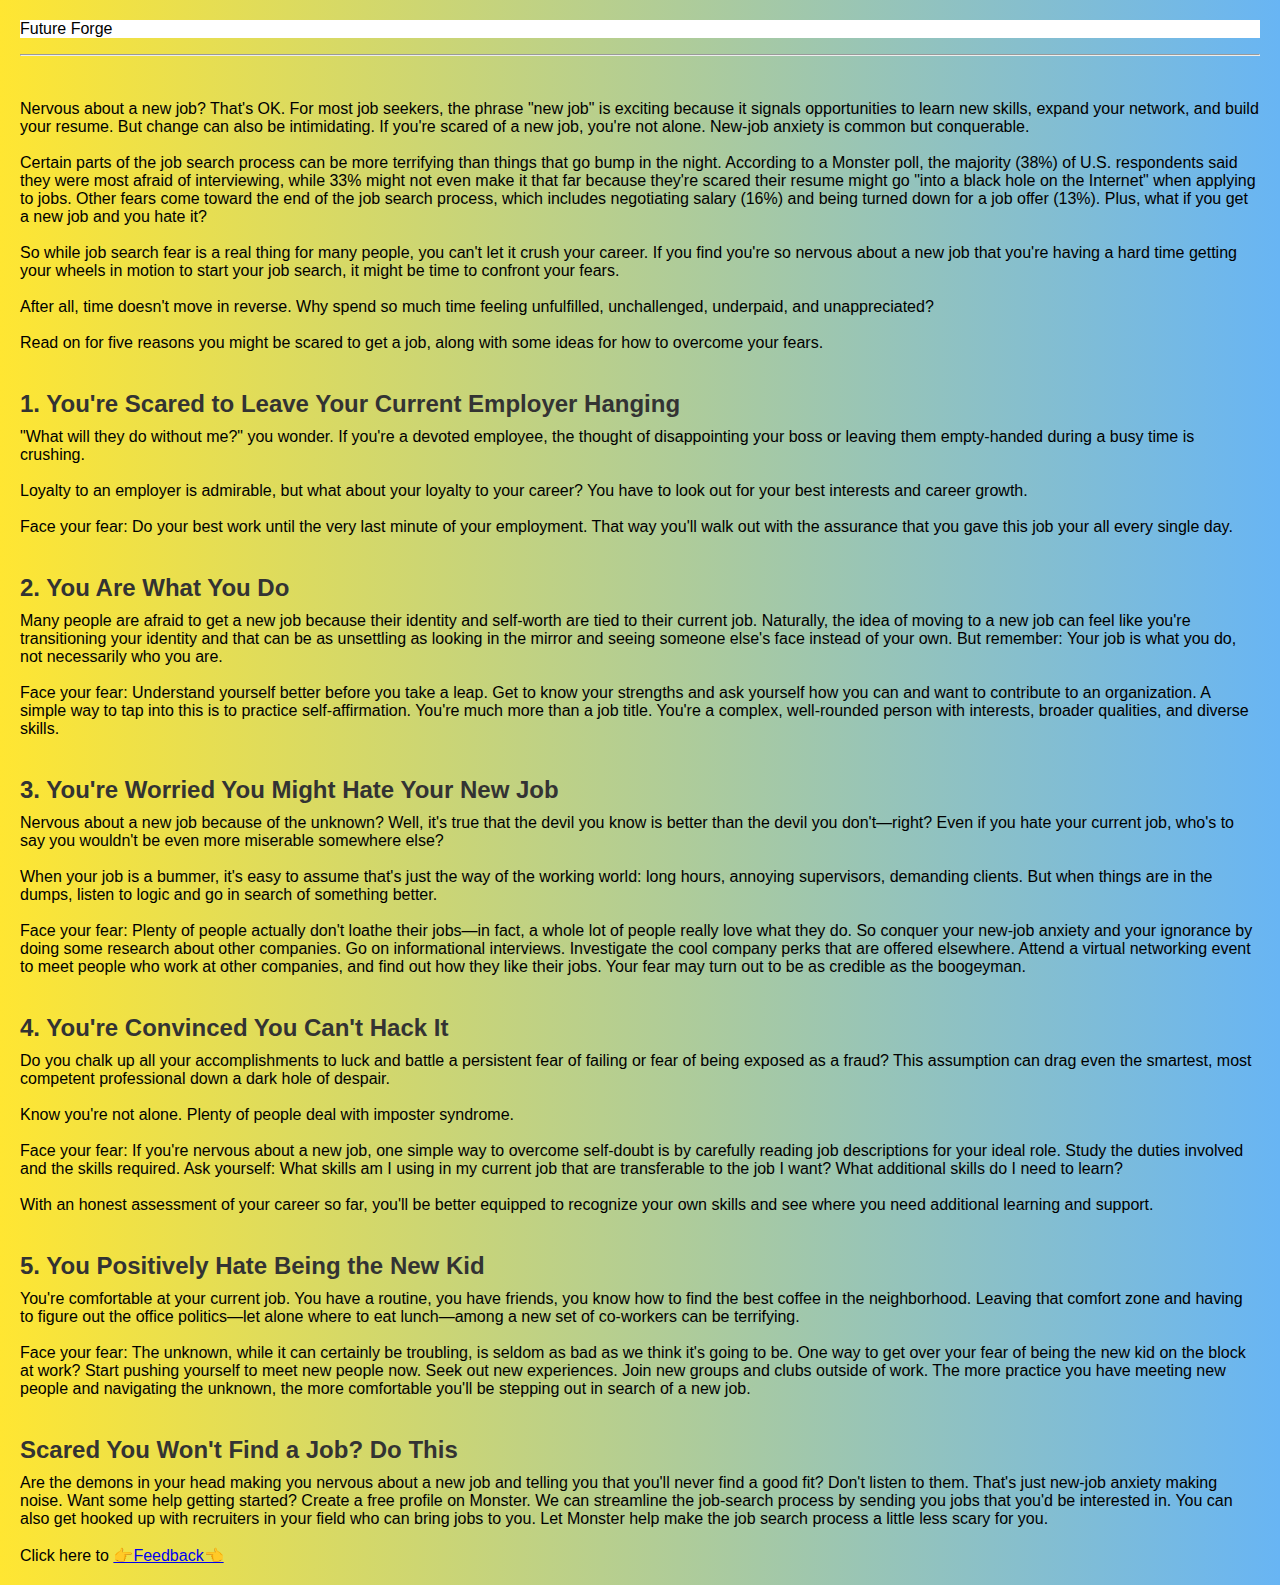
<file: Article1.html>
<!DOCTYPE html>
<html lang="en">
<head>
    <meta charset="UTF-8">
    <meta name="viewport" content="width=device-width, initial-scale=1.0">
    <title>Document</title>
    <style>
        body {
            font-family: Arial, sans-serif;
            margin: 20px;
            padding: 0;
            background: linear-gradient(to right, #ffe632, #68b5f4); 
        }

        p {
            background-color: #fff;
        }

        h2 {

            color: #333;
            font-size: 1.5em;
            margin: 20px 0px 10px 0px;
        }
    </style>
</head>
<body>
    <p>Future Forge <hr><br><br>
        Nervous about a new job? That's OK. For most job seekers, the phrase "new job" is exciting because it signals opportunities to learn new skills, expand your network, and build your resume. But change can also be intimidating. If you're scared of a new job, you're not alone. New-job anxiety is common but conquerable.
<br><br>
Certain parts of the job search process can be more terrifying than things that go bump in the night. According to a Monster poll, the majority (38%) of U.S. respondents said they were most afraid of interviewing, while 33% might not even make it that far because they're scared their resume might go "into a black hole on the Internet" when applying to jobs. Other fears come toward the end of the job search process, which includes negotiating salary (16%) and being turned down for a job offer (13%). Plus, what if you get a new job and you hate it?
<br><br>
So while job search fear is a real thing for many people, you can't let it crush your career. If you find you're so nervous about a new job that you're having a hard time getting your wheels in motion to start your job search, it might be time to confront your fears.
<br><br>
After all, time doesn't move in reverse. Why spend so much time feeling unfulfilled, unchallenged, underpaid, and unappreciated?
<br><br>
Read on for five reasons you might be scared to get a job, along with some ideas for how to overcome your fears.
<br><br>
<h2>1. You're Scared to Leave Your Current Employer Hanging</h2>
"What will they do without me?" you wonder. If you're a devoted employee, the thought of disappointing your boss or leaving them empty-handed during a busy time is crushing.
<br><br>
Loyalty to an employer is admirable, but what about your loyalty to your career? You have to look out for your best interests and career growth.
<br><br>
Face your fear: Do your best work until the very last minute of your employment. That way you'll walk out with the assurance that you gave this job your all every single day.
<br><br>
<h2>2. You Are What You Do</h2>
Many people are afraid to get a new job because their identity and self-worth are tied to their current job. Naturally, the idea of moving to a new job can feel like you're transitioning your identity and that can be as unsettling as looking in the mirror and seeing someone else's face instead of your own. But remember: Your job is what you do, not necessarily who you are.
<br><br>
Face your fear: Understand yourself better before you take a leap. Get to know your strengths and ask yourself how you can and want to contribute to an organization. A simple way to tap into this is to practice self-affirmation. You're much more than a job title. You're a complex, well-rounded person with interests, broader qualities, and diverse skills.
<br><br>
<h2>3. You're Worried You Might Hate Your New Job</h2>
Nervous about a new job because of the unknown? Well, it's true that the devil you know is better than the devil you don't—right? Even if you hate your current job, who's to say you wouldn't be even more miserable somewhere else?
<br><br>
When your job is a bummer, it's easy to assume that's just the way of the working world: long hours, annoying supervisors, demanding clients. But when things are in the dumps, listen to logic and go in search of something better.
<br><br>
Face your fear: Plenty of people actually don't loathe their jobs—in fact, a whole lot of people really love what they do. So conquer your new-job anxiety and your ignorance by doing some research about other companies. Go on informational interviews. Investigate the cool company perks that are offered elsewhere. Attend a virtual networking event to meet people who work at other companies, and find out how they like their jobs. Your fear may turn out to be as credible as the boogeyman.
<br><br>
<h2>4. You're Convinced You Can't Hack It</h2>
Do you chalk up all your accomplishments to luck and battle a persistent fear of failing or fear of being exposed as a fraud? This assumption can drag even the smartest, most competent professional down a dark hole of despair.
<br><br>
Know you're not alone. Plenty of people deal with imposter syndrome.
<br><br>
Face your fear: If you're nervous about a new job, one simple way to overcome self-doubt is by carefully reading job descriptions for your ideal role. Study the duties involved and the skills required. Ask yourself: What skills am I using in my current job that are transferable to the job I want? What additional skills do I need to learn?
<br><br>
With an honest assessment of your career so far, you'll be better equipped to recognize your own skills and see where you need additional learning and support.
<br><br>
<h2>5. You Positively Hate Being the New Kid</h2>
You're comfortable at your current job. You have a routine, you have friends, you know how to find the best coffee in the neighborhood. Leaving that comfort zone and having to figure out the office politics—let alone where to eat lunch—among a new set of co-workers can be terrifying.
<br><br>
Face your fear: The unknown, while it can certainly be troubling, is seldom as bad as we think it's going to be. One way to get over your fear of being the new kid on the block at work? Start pushing yourself to meet new people now. Seek out new experiences. Join new groups and clubs outside of work. The more practice you have meeting new people and navigating the unknown, the more comfortable you'll be stepping out in search of a new job.
<br><br>
<h2>Scared You Won't Find a Job? Do This</h2>
Are the demons in your head making you nervous about a new job and telling you that you'll never find a good fit? Don't listen to them. That's just new-job anxiety making noise. Want some help getting started? Create a free profile on Monster. We can streamline the job-search process by sending you jobs that you'd be interested in. You can also get hooked up with recruiters in your field who can bring jobs to you. Let Monster help make the job search process a little less scary for you.
<br><br>
Click here to <a href="Feedback.html">👉Feedback👈</a>
    </p>

</body>
</html>
</file>
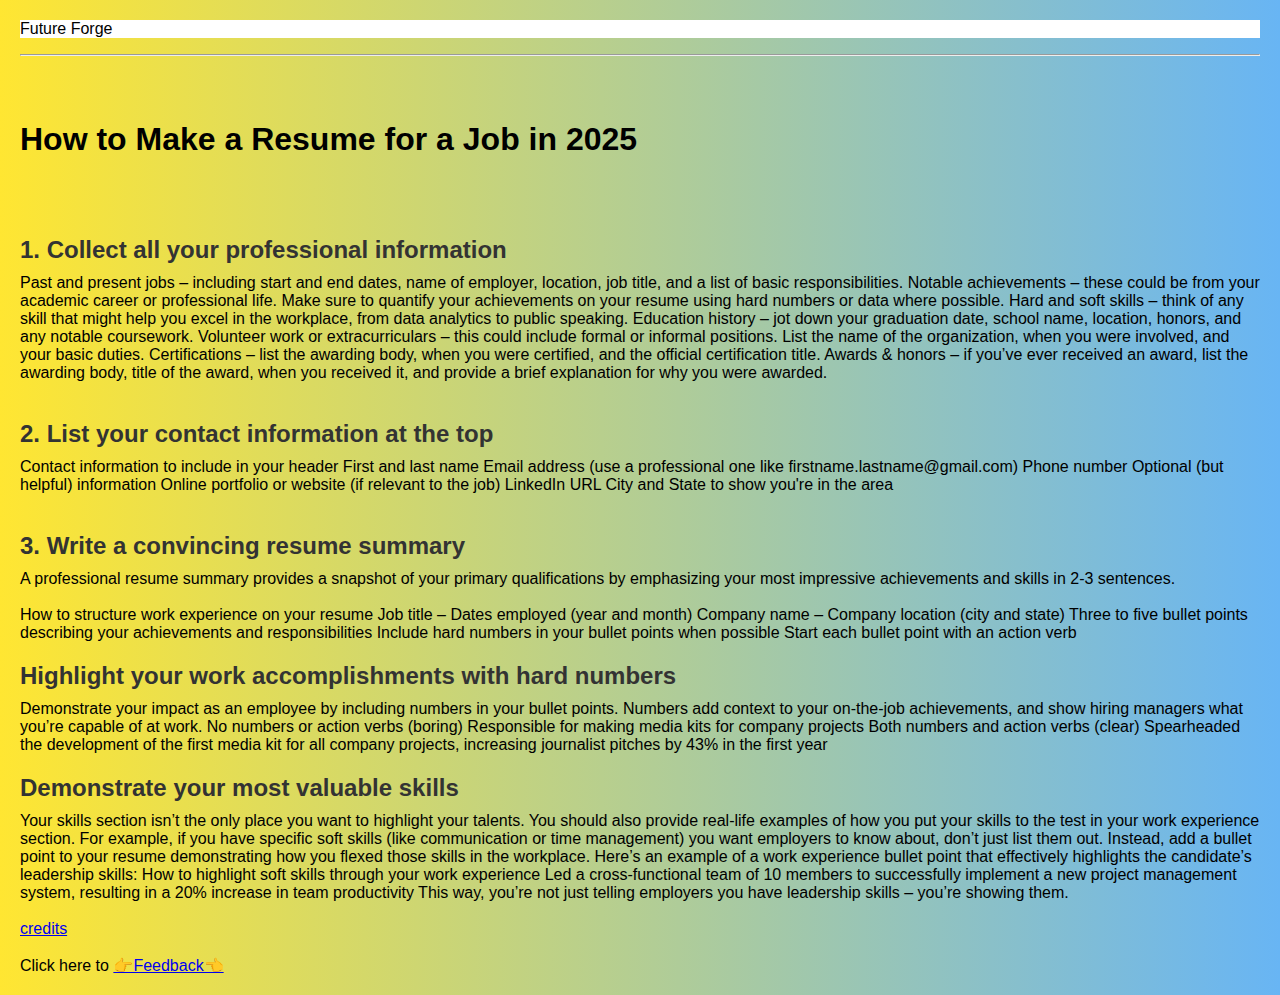
<file: Article2.html>
<!DOCTYPE html>
<html lang="en">
<head>
    <meta charset="UTF-8">
    <meta name="viewport" content="width=device-width, initial-scale=1.0">
    <title>Document</title>
    <style>
        body {
            font-family: Arial, sans-serif;
            margin: 20px;
            padding: 0;
            background: linear-gradient(to right, #ffe632, #68b5f4); 
        }

        p {
            background-color: #fff;
        }

        h2 {

            color: #333;
            font-size: 1.5em;
            margin: 20px 0px 10px 0px;
        }
    </style>
</head>
<body>
    <p>Future Forge <hr><br><br>
        <h1>How to Make a Resume for a Job in 2025</h1>
        <br><br>
    <h2>1. Collect all your professional information</h2>
    Past and present jobs – including start and end dates, name of employer, location, job title, and a list of basic responsibilities.
    Notable achievements – these could be from your academic career or professional life. Make sure to quantify your achievements on your resume using hard numbers or data where possible.
    Hard and soft skills – think of any skill that might help you excel in the workplace, from data analytics to public speaking.
    Education history – jot down your graduation date, school name, location, honors, and any notable coursework.
    Volunteer work or extracurriculars – this could include formal or informal positions. List the name of the organization, when you were involved, and your basic duties.
    Certifications – list the awarding body, when you were certified, and the official certification title.
    Awards & honors – if you’ve ever received an award, list the awarding body, title of the award, when you received it, and provide a brief explanation for why you were awarded.
<br><br>

<h2>2. List your contact information at the top</h2>
Contact information to include in your header

First and last name
Email address (use a professional one like firstname.lastname@gmail.com)
Phone number
Optional (but helpful) information

Online portfolio or website (if relevant to the job)
LinkedIn URL
City and State to show you're in the area
<br><br>

<h2>3. Write a convincing resume summary</h2>
A professional resume summary provides a snapshot of your primary qualifications by emphasizing your most impressive achievements and skills in 2-3 sentences.
<br><br>
How to structure work experience on your resume

Job title – Dates employed (year and month)
Company name – Company location (city and state)

Three to five bullet points describing your achievements and responsibilities
Include hard numbers in your bullet points when possible
Start each bullet point with an action verb
<h2>Highlight your work accomplishments with hard numbers</h2>
Demonstrate your impact as an employee by including numbers in your bullet points.

Numbers add context to your on-the-job achievements, and show hiring managers what you’re capable of at work.

No numbers or action verbs (boring)

Responsible for making media kits for company projects
Both numbers and action verbs (clear)

Spearheaded the development of the first media kit for all company projects, increasing journalist pitches by 43% in the first year
<h2>Demonstrate your most valuable skills</h2>
Your skills section isn’t the only place you want to highlight your talents. You should also provide real-life examples of how you put your skills to the test in your work experience section.

For example, if you have specific soft skills (like communication or time management) you want employers to know about, don’t just list them out. Instead, add a bullet point to your resume demonstrating how you flexed those skills in the workplace.

Here’s an example of a work experience bullet point that effectively highlights the candidate’s leadership skills:

How to highlight soft skills through your work experience

Led a cross-functional team of 10 members to successfully implement a new project management system, resulting in a 20% increase in team productivity
This way, you’re not just telling employers you have leadership skills – you’re showing them.
<br><br>
<a href="https://resumegenius.com/blog/resume-help/how-to-write-a-resume">credits</a> <br> <br>
Click here to <a href="Feedback.html">👉Feedback👈</a>
    </p>

</body>
</html>
</file>
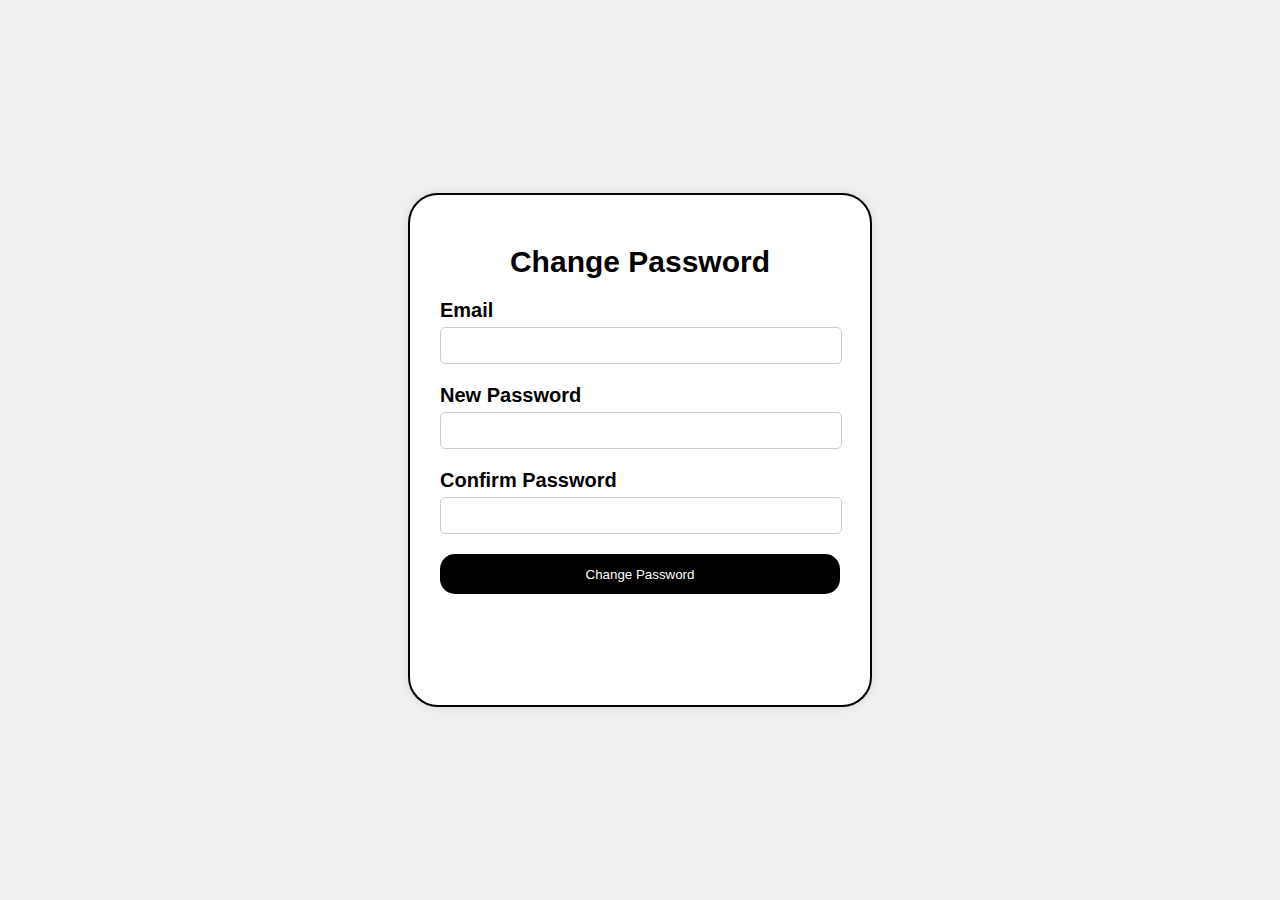
<file: ChangePassword.html>
<!DOCTYPE html>
<html lang="en">

<head>
    <meta charset="UTF-8">
    <meta name="viewport" content="width=device-width, initial-scale=1.0">
    <title>Document</title>
    <link rel="stylesheet" href="ChangePassword.css">
</head>

<body>
    <div class="container">
        <form class="ChangePasswordForm">
            <h1>Change Password</h1>
            <div class="form">
                <label for="Email">Email</label>
                <br>
                <input type="email" id="email" name="email" required>
                <br>
                <label for="newPassword">New Password</label>
                <br>
                <input type="password" id="newPassword" name="newPassword" required>
                <br>
                <label for="confirmPassword">Confirm Password</label>
                <br>
                <input type="password" id="confirmPassword" name="confirmPassword" required>
                <br>
                <button type="submit">Change Password</button>
            </div>
        </form>
    </div>
</body>

</html>
</file>
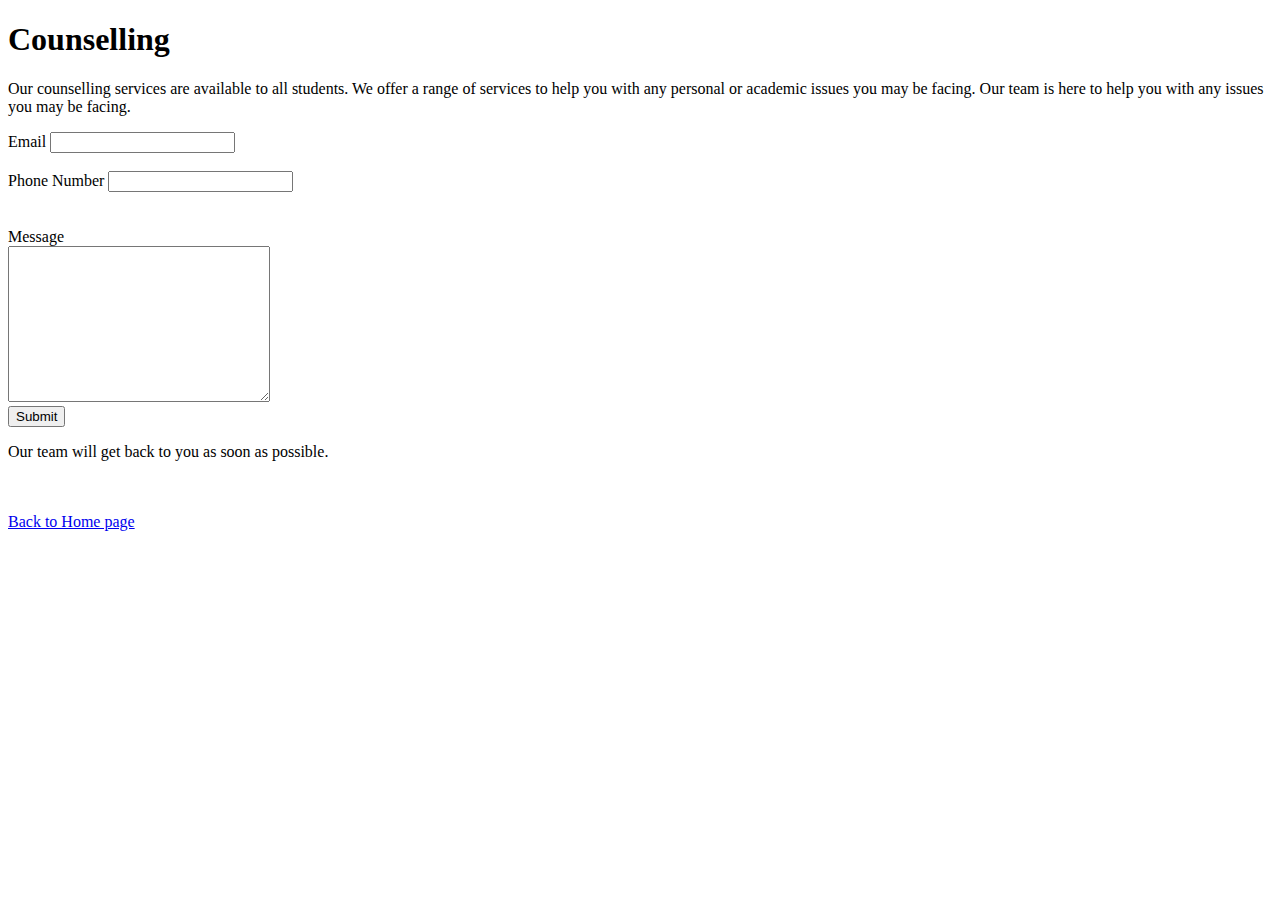
<file: Counselling.html>
<!DOCTYPE html>
<html lang="en">

<head>
    <meta charset="UTF-8">
    <meta name="viewport" content="width=device-width, initial-scale=1.0">
    <title>Document</title>
</head>

<body>
    <h1>Counselling</h1>
    <p>Our counselling services are available to all students. We offer a range of services to help you with any
        personal or academic issues you may be facing. Our team is here to help you with any issues you may be facing.
    </p>
    <label for="email">Email</label>
    <input type="email" name="" id="">
    <br>
    <br>
    <label for="input">Phone Number</label>
    <input type="tel" pattern="[0-9]{5}-[0-9]{5}" required/>
    <br>
    <br>
    <br>
    <label for="input">Message</label>
    <br>
    <textarea name="" id="" cols="30" rows="10"></textarea>
    <br>
    <button>Submit</button>
    <p>Our team will get back to you as soon as possible. </p>
    <br>
    <br>
    <a href="index.html">Back to Home page</a>
</body>

</html>
</file>
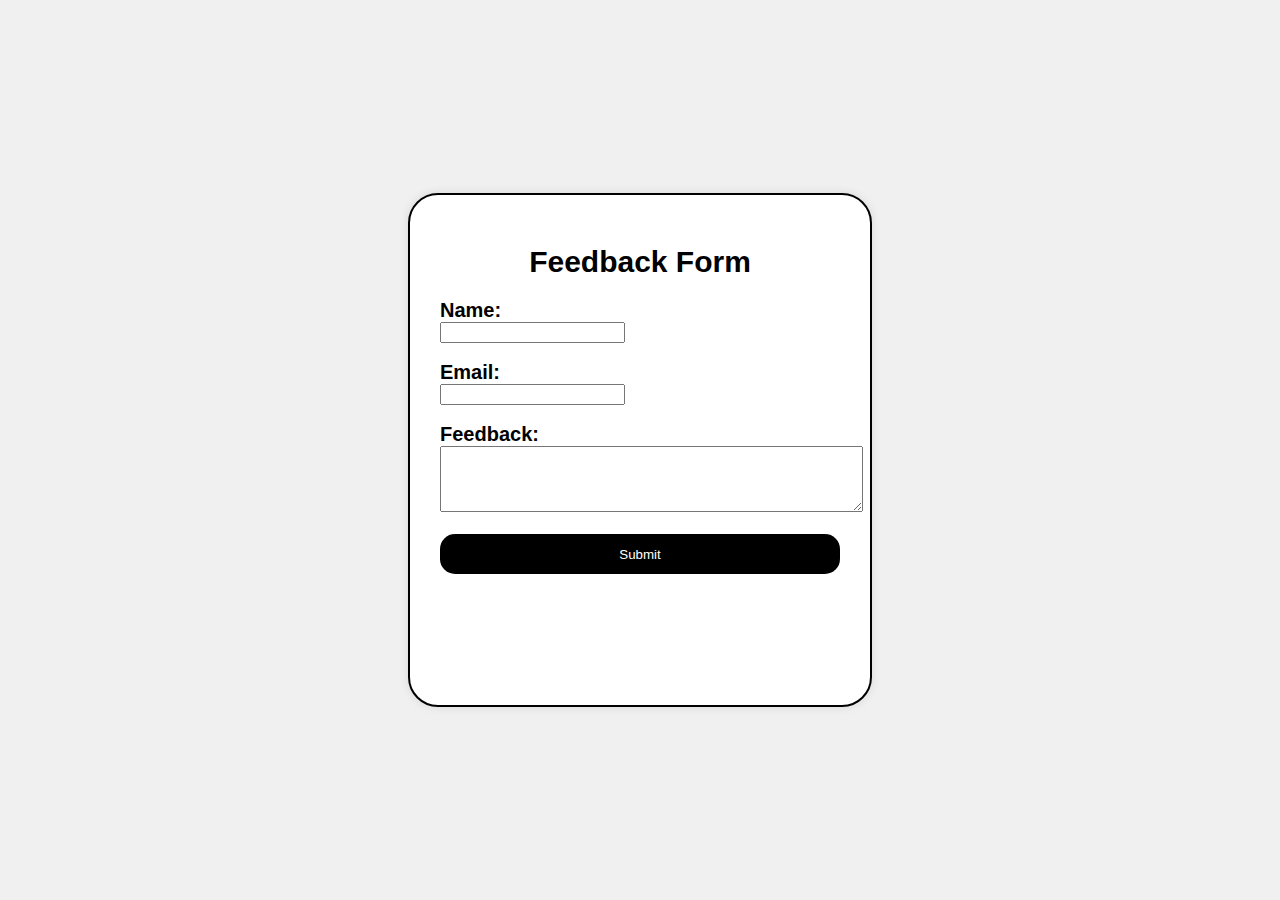
<file: Feedback.html>
<!DOCTYPE html>
<html lang="en">

<head>
    <meta charset="UTF-8" />
    <meta name="viewport" content="width=device-width, initial-scale=1.0" />
    <title>Document</title>
    <link rel="stylesheet" href="Feedback.css" />
</head>

<body>
    <div class="container">
        <form action="Feedback.css" method="post">
            <h1>Feedback Form</h1>
            <label for="name">Name:</label>
            <br />
            <input type="text" id="name" name="name" required />
            <br />
            <br />
            <label for="email">Email:</label>
            <br />
            <input type="email" id="email" name="email" required />
            <br />
            <br />
            <label for="feedback">Feedback:</label>
            <br />
            <textarea id="feedback" name="feedback" rows="4" cols="50" required></textarea>
            <br />
            <br />
            <button type="submit" value="Submit">Submit</button>
        </form>
    </div>
</body>

</html>
</file>
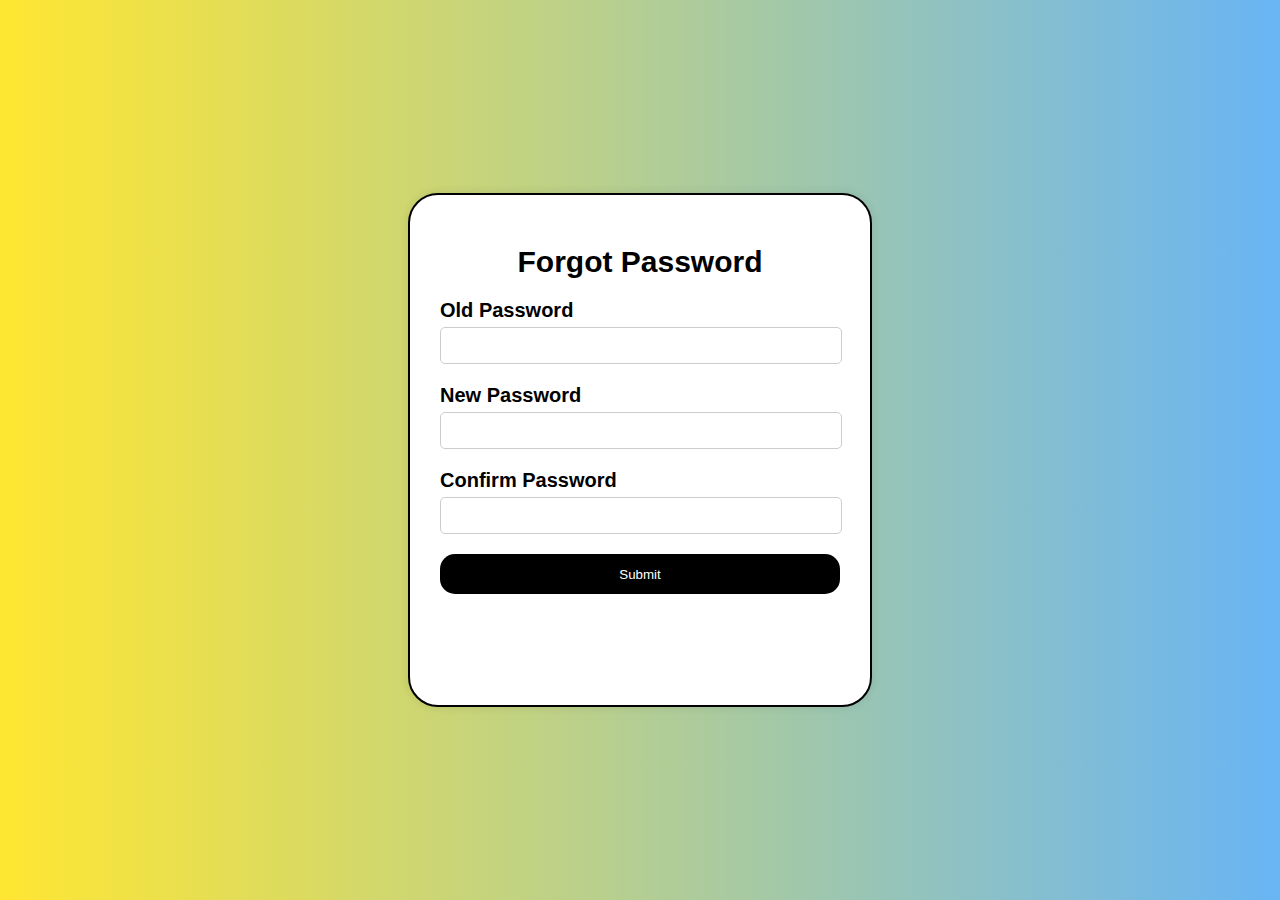
<file: ForgotPassword.html>
<!DOCTYPE html>
<html lang="en">

<head>
    <meta charset="UTF-8">
    <meta name="viewport" content="width=device-width, initial-scale=1.0">
    <title>Document</title>
    <link rel="stylesheet" href="ForgotPassword.css">
</head>

<body>
    <div class="container">
        <form class="ForgotPasswordForm">
            <h1>Forgot Password</h1>
            <div class="form">
                <label for="oldpassword">Old Password</label>
                <br>
                <input type="password" id="oldpassword" name="oldpassword" required>
                <br>
                <label for="newPassword">New Password</label>
                <br>
                <input type="password" id="newPassword" name="newPassword" required>
                <br>
                <label for="confirmPassword">Confirm Password</label>
                <br>
                <input type="password" id="confirmPassword" name="confirmPassword" required>
                <br>
                <button type="submit">Submit</button>
            </div>
        </form>
    </div>
</body>

</html>
</file>
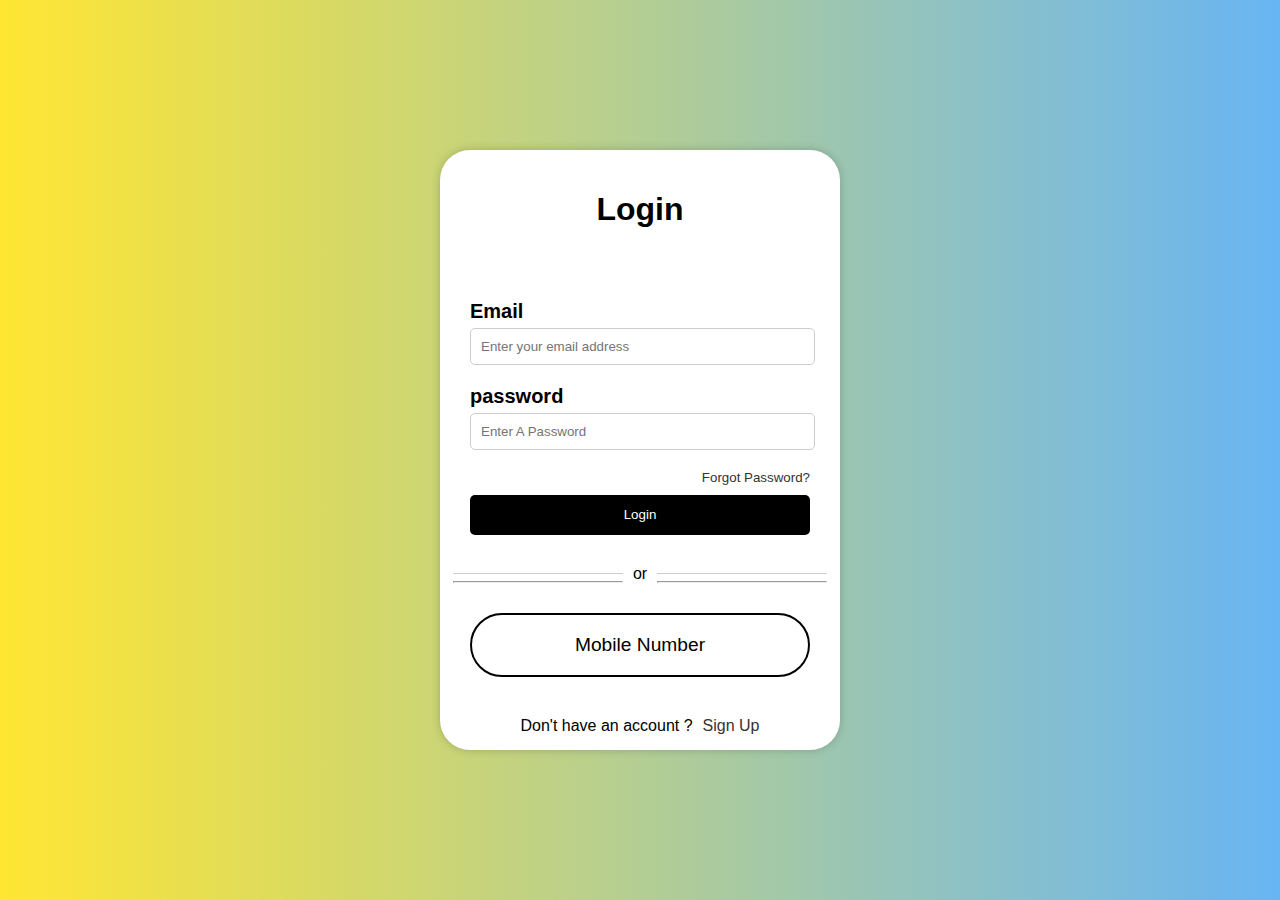
<file: login.html>
<!DOCTYPE html>
<html lang="en">

<head>
    <meta charset="UTF-8" />
    <meta name="viewport" content="width=device-width, initial-scale=1.0" />
    <title>Document</title> 
    <link rel="stylesheet" href="login.css">
</head>

<body>
    <div class="loginForm">
        <h1>Login</h1>
        <form class="form" action="">
            <label for="Email">Email</label>
            <input type="email" name="email" placeholder="Enter your email address" />
            <label for="password">password</label>
            <input type="password" name="password" placeholder="Enter A Password" />
            <div class="forPasswordReset">
                <a href="ChangePassword.html">Forgot Password?</a>
            </div>
            <button class="LoginButton" type="submit">Login</button>
            <div class="or">
                <div class="hr1">
                    <hr>
                </div>
                <div class="orText">
                    or
                </div>
                <div class="hr2">
                    <hr>
                </div>
            </div>
            <div class="mobile">
                <a href="LoginMobileNumber">
                    Mobile Number
                </a>
            </div>
            <div class="signUp">
                <div class="signupQ">Don't have an account ?</div>
                <a href="Register.html">Sign Up</a>
            </div>

        </form>


    </div>
</body>

</html>
</file>
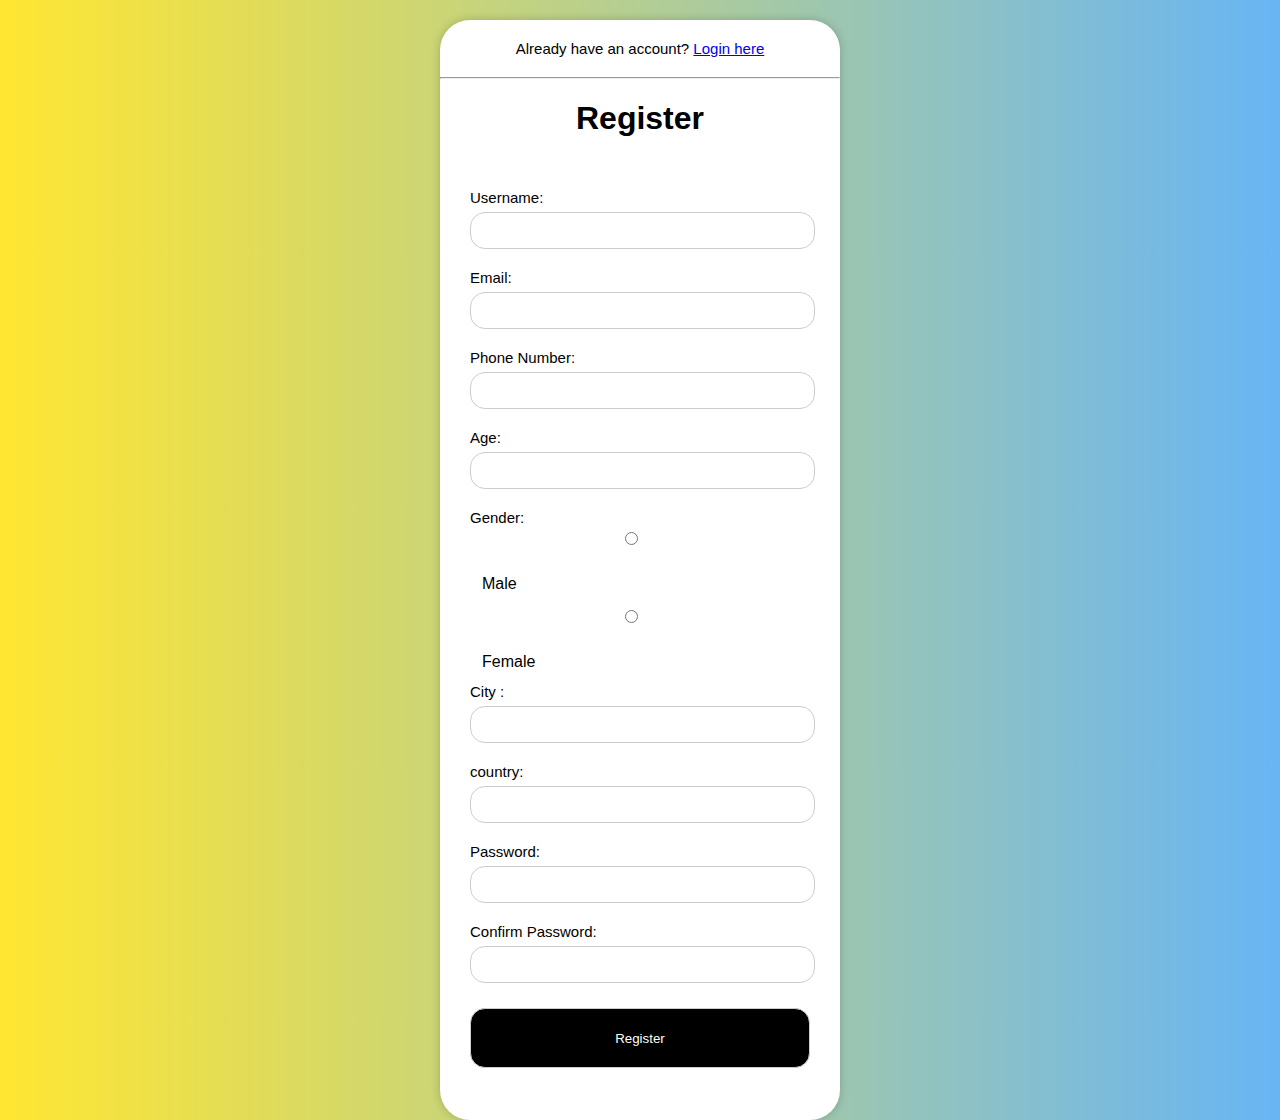
<file: Register.html>
<!DOCTYPE html>
<html lang="en">

<head>
    <meta charset="UTF-8">
    <meta name="viewport" content="width=device-width, initial-scale=1.0">
    <title>Register</title>
    <link rel="stylesheet" href="Register.css">
</head>

<body>
    <div class="formArea">
        <p>Already have an account? <a href="/login.html">Login here</a></p>
        <hr>
        <h1>Register</h1>
        <form class="form" action="/submit_registration" method="post">


            <label for="username">Username:</label><br>
            <input type="text" id="username" name="username" required>

            <label for="email">Email:</label><br>
            <input type="email" id="email" name="email" required>

            <label for="phoneNumber">Phone Number:</label><br>
            <input type="number" id="phoneNumber" name="phoneNumber" required>


            <label for="Age">Age:</label><br>
            <input type="number" id="number" name="number" required>

            <label for="gender">Gender:</label><br>
            <input type="radio" name="Gender" id="Gender" required>
            <option class="option" value="Male">Male</option>
            <input type="radio" name="Gender" id="Gender" required>
            <option class="option" value="Female">Female</option>

            <label for="City">City :</label><br>
            <input type="text" id="city" name="city" required>

            <label for="country">country:</label><br>
            <input type="text" id="country" name="country" required>



            <label for="password">Password:</label><br>
            <input type="password" id="password" name="password" required>

            <label for="confirm_password">Confirm Password:</label><br>
            <input type="password" id="confirm_password" name="confirm_password" required>

            <input class="RegisterButton" type="submit" value="Register">

        </form>
    </div>
</body>

</html>
</file>
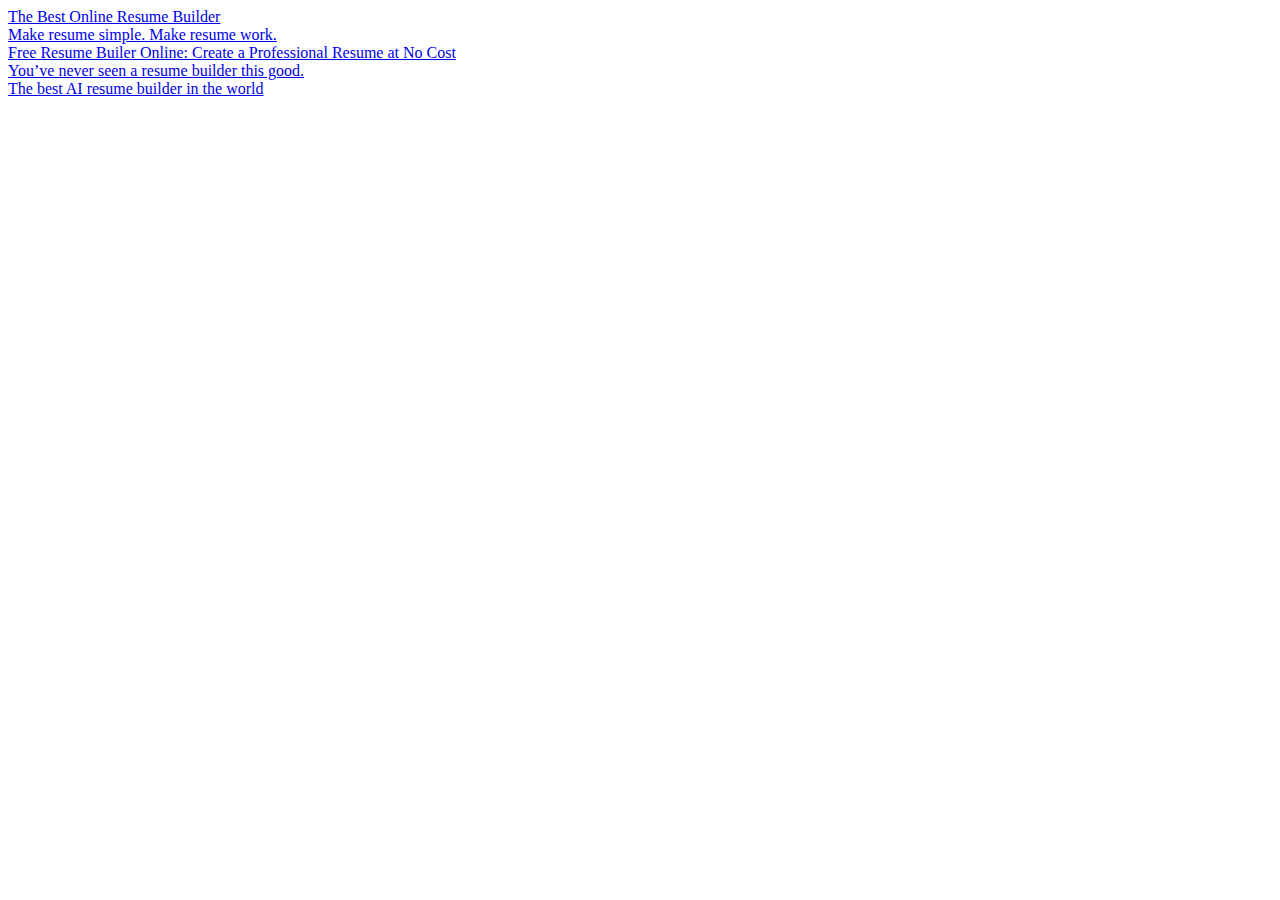
<file: ResumeBuilder.html>
<!DOCTYPE html>
<html lang="en">
<head>
    <meta charset="UTF-8">
    <meta name="viewport" content="width=device-width, initial-scale=1.0">
    <title>Document</title>
</head>
<body>
    <div class="resumebuilder"><a href="https://www.resumebuilder.com/">The Best Online Resume Builder</a></div>
    <div class="resume"><a href="https://www.resume.com/">Make resume simple.
        Make resume work.</a></div>
    <div class="mycvcreater"><a href="https://www.mycvcreator.com/blog/free-resume-builder-online-create-a-professional-resume-at-no-cost">Free Resume Builer Online: Create a Professional Resume at No Cost</a></div>
    <div class="kickresume"><a href="https://www.kickresume.com/en/resumes/">You’ve never seen
        a resume builder this good.</a></div>
    <div class="resumebuild"><a href="https://www.resumebuild.ai/">The best AI resume builder in the world</a></div>
</body>
</html>
</file>
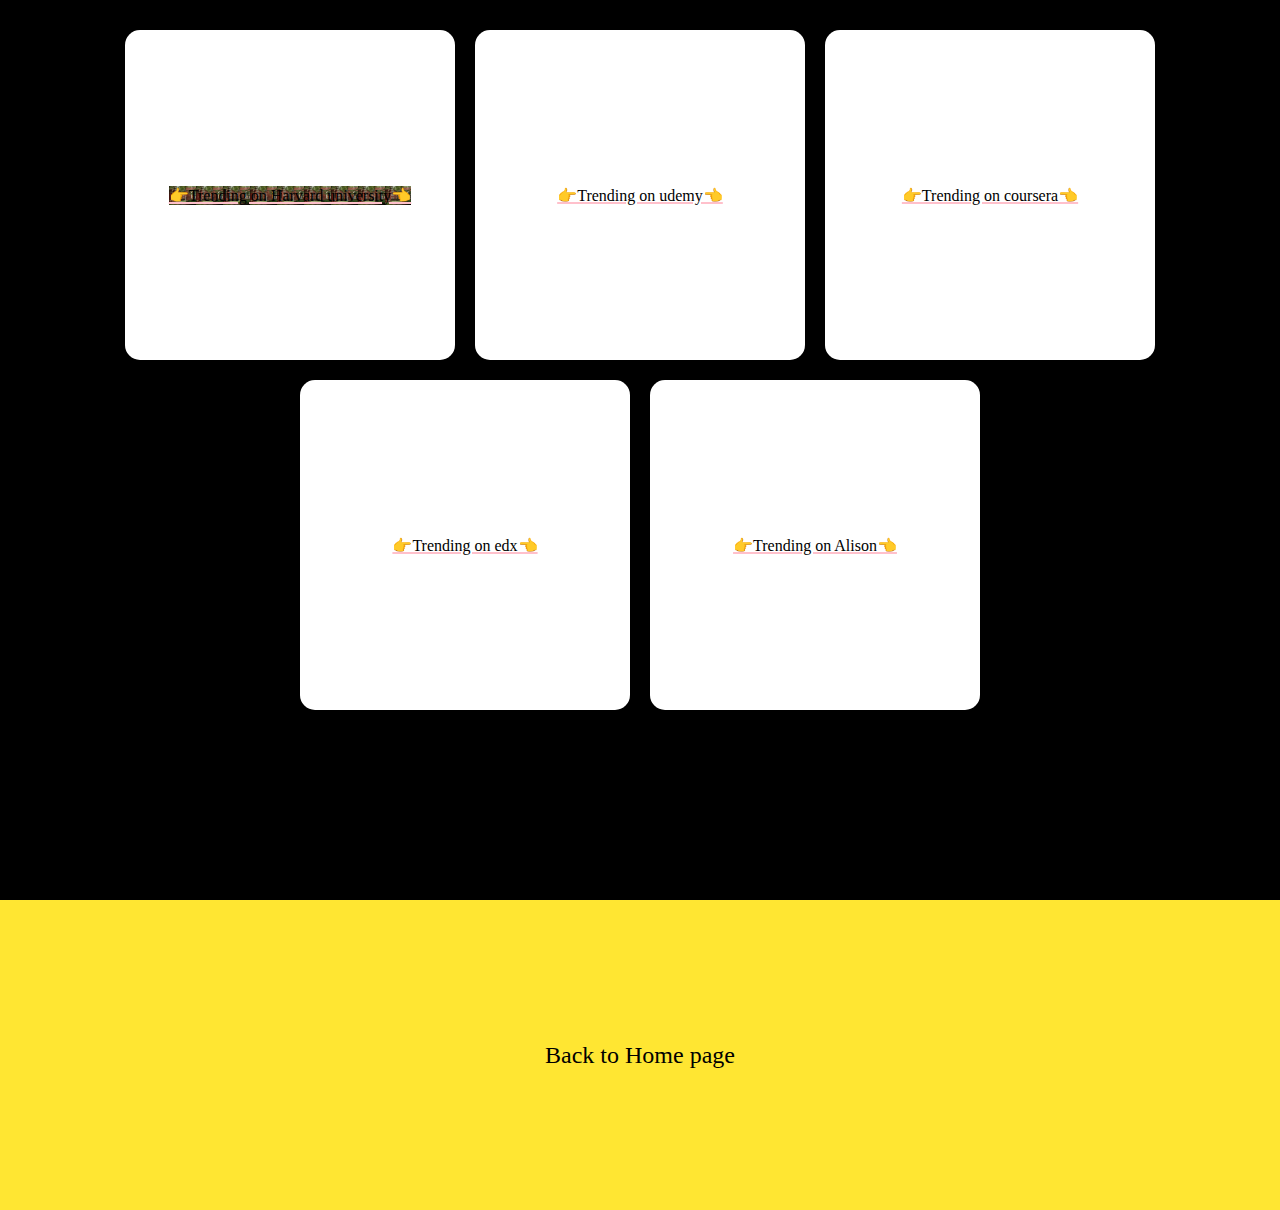
<file: TrendingCourses.html>
<!DOCTYPE html>
<html lang="en">

<head>
    <meta charset="UTF-8" />
    <meta name="viewport" content="width=device-width, initial-scale=1.0" />
    <title>Document</title>
    <link rel="stylesheet" href="TrendingCourses.css" />
</head>

<body>
    <div class="content">
        <div class="courses">
            
            <div id="box" class="harvard">
                <a href="https://pll.harvard.edu/trending" style="background-image: url(Materials/harvard.jpg) ; background-size: contain;" >👉Trending on Harvard university👈</a>
            </div>
            <div id="box" class="udemy">
                <a href="https://www.udemy.com/">👉Trending on udemy👈</a>
            </div>
            <div id="box" class="Coursera">
                <a href="https://www.coursera.org/browse">👉Trending on coursera👈</a>
            </div>
            <div id="box" class="edx"><a href="https://www.edx.org/">👉Trending on edx👈</a></div>
            <div id="box" class="Alison">
                <a href="https://alison.com/all-free-online-courses-certificates-diplomas">👉Trending on
                    Alison👈</a>
            </div>
        </div>
    </div>
    <div class="footer">
        <a href="index.html">Back to Home page</a>
    </div>

</body>

</html>
</file>
<file: ChangePassword.css>
body {
    background-color: #f0f0f0;
    font-family: 'Roboto', sans-serif;
    margin: 0;
    padding: 0;
}

.container {
    width: 100%;
    height: 100vh;
    display: flex;
    justify-content: center;
    align-items: center;
}


.ChangePasswordForm {
    width: 400px;
    border: solid 2px rgb(0, 0, 0);
    height: 50vh;
    padding: 30px;
    background-color: #fff;
    box-shadow: 0 0 10px rgba(0, 0, 0, 0.1);
    border-radius: 30px;
}
form {
    display: flex;
    flex-direction: column;
}
h1 {
    text-align: center;
    margin-bottom: 20px;
    color: #000000;
    font-size: 30px;
    font-weight: 600;
}
label {
    font-size: 20px;
    font-weight: 600;
}
.form input {
    width: 95%;
    margin: 5px 20px 20px 0px;
    padding: 10px 10px 10px 10px;
    border: 1px solid #ccc;
    border-radius: 5px;
    outline: none;
}
Button {
    background-color: #000000;
    width: 100%;
    color: #fff;
    border: none;
    height: 40px;
    padding: 10px;
    border-radius: 15px;
    cursor: pointer;
}
</file>
<file: Feedback.css>
body {
    background-color: #f0f0f0;
    font-family: 'Roboto', sans-serif;
    margin: 0;
    padding: 0;
}
.container {
    width: 100%;
    height: 100vh;
    display: flex;
    justify-content: center;
    align-items: center;
}
form {
    width: 400px;
    border: solid 2px rgb(0, 0, 0);
    height: 50vh;
    padding: 30px;
    background-color: #fff;
    box-shadow: 0 0 10px rgba(0, 0, 0, 0.1);
    border-radius: 30px;
}
h1 {
    text-align: center;
    margin-bottom: 20px;
    color: #000000;
    font-size: 30px;
    font-weight: 600;
}
label {
    font-size: 20px;
    font-weight: 600;
}
.form input {
    width: 100%;
    margin: 5px 20px 20px 0px;
    padding: 10px 10px 10px 10px;
    border: 1px solid #ccc;
    border-radius: 5px;
    outline: none;
}
Button {
    background-color: #000000;
    width: 100%;
    color: #fff;
    border: none;
    height: 40px;
    padding: 10px;
    border-radius: 15px;
    cursor: pointer;
}
</file>
<file: ForgotPassword.css>
body {
    background: linear-gradient(to right, #ffe632, #68b5f4);
    font-family: 'Roboto', sans-serif;
    margin: 0;
    padding: 0;
}

.container {
    width: 100%;
    height: 100vh;
    display: flex;
    justify-content: center;
    align-items: center;
}


.ForgotPasswordForm {
    width: 400px;
    border: solid 2px rgb(0, 0, 0);
    height: 50vh;
    padding: 30px;
    background-color: #fff;
    box-shadow: 0 0 10px rgba(0, 0, 0, 0.1);
    border-radius: 30px;
}
Form {
    display: flex;
    flex-direction: column;
}
h1 {
    text-align: center;
    margin-bottom: 20px;
    color: #000000;
    font-size: 30px;
    font-weight: 600;
}
label {
    font-size: 20px;
    font-weight: 600;
}
.form input {
    width: 95%;
    margin: 5px 20px 20px 0px;
    padding: 10px 10px 10px 10px;
    border: 1px solid #ccc;
    border-radius: 5px;
    outline: none;
}
Button {
    background-color: #000000;
    width: 100%;
    color: #fff;
    border: none;
    height: 40px;
    padding: 10px;
    border-radius: 15px;
    cursor: pointer;
}
</file>
<file: login.css>
body {
    margin: 0;
    background: linear-gradient(to right, #ffe632, #68b5f4);
    padding: 0;
    font-family: Arial, sans-serif;
    display: flex;
    justify-content: center;
    align-items: center;
    height: 100vh;
}

.loginForm {
    width: 400px;
    height: 600px;
    background-color: #fff;
    border-radius: 30px;
    box-shadow: 0 0 10px rgba(0, 0, 0, 0.2);
}


h1 {
    text-align: center;
    padding: 20px 0;
}

.form {
    padding: 30px;
}

.form label {
    font-size: 20px;
    font-weight: 600;
}

.form input {
    width: 95%;
    margin: 5px 20px 20px 0px;
    padding: 10px 10px 10px 10px;
    border: 1px solid #ccc;
    border-radius: 5px;
    outline: none;
}



.forPasswordReset {
    text-align: right;
    margin: 0px 0px 10px 0px;
    font-size: smaller;
}

.forPasswordReset a {
    text-decoration: none;
    color: #333;
}

.LoginButton {
    background-color: #000000;
    width: 100%;
    color: #fff;
    border: none;
    height: 40px;
    padding: 10px;
    border-radius: 5px;
    cursor: pointer;
}


.or {
    display: flex;
    justify-content: center;
    align-items: center;
    margin: 30px 0;
}

.orText {
    padding: 0 10px;
}

.hr1,
.hr2 {
    min-width: 50%;
    height: 1px;
    background-color: #ccc;
}

.mobile {
    display: flex;
    justify-content: center;
    align-items: center;
    margin: 20px 0px 10px 0px !important;
    height: 60px;
    border: black 2px solid;
    border-radius: 50px;
}
.mobile a {
    text-decoration: none;
    color: #000000;
    font-size: larger;
}

.signUp {
    margin-top: 40px;
    display: flex;
    justify-content: center;
    align-items: center;
}

.signupQ {
    margin-right: 10px;
}

.signUp a {
    text-decoration: none;
    color: #333;
}
</file>
<file: Register.css>
body {
    margin: 0;
    background: linear-gradient(to right, #ffe632, #68b5f4);
    padding: 0;
    font-family: Arial, sans-serif;
    display: flex;
    justify-content: center;
    align-items: center;
    /* height: 100vh; */
}
.formArea {
    margin-top: 20px;
    width: 400px;
    height: 1100px;
    background-color: #fff;
    border-radius: 30px;
    box-shadow: 0 0 10px rgba(0, 0, 0, 0.2);
}
p {
    text-align: center;
    margin: 0;
    padding: 20px 0;
    font-size: 15px;
}
hr{
    margin: 0;
}
h1 {
    text-align: center;
    padding: 0;
}

.form {
    padding: 30px;
}

.form label {
    font-size: 15px;
    font-weight: 500;
}

.form input {
    width: 95%;
    margin: 5px 20px 20px 0px;
    padding: 10px 10px 10px 10px;
    border: 1px solid #ccc;
    border-radius: 15px;
    outline: none;
}

.RegisterButton {
    background-color: #000000;
    min-width: 100%;
    color: #fff;
    border: none;
    height: 60px;
    padding: 10px;
    cursor: pointer;
}

.RegisterButton:hover {
    background-color: #000000;
    color: #fff;
}

.gender {
    display: flex;
    justify-content:center;
    /* margin: 20px; */
}

.option {
    margin: 10px;
    justify-content: center;
}
</file>
<file: TrendingCourses.css>
body {
    background: linear-gradient(to right, #ffe632, #68b5f4);
    font-family:  super;
    margin: 0;
    padding: 0;
}
.content {
    background-color: rgba(0, 0, 0);
    height: 100vh;
}
.courses {
    display: flex;
    flex-wrap: wrap;
    justify-content: center;
    margin: 0 auto;
    max-width: 1200px;
    padding: 20px;
}
#box {
    background-color: #ffffff;
    border-radius: 15px;
    box-shadow: 0 0 10px rgba(0, 0, 0, 0.1);
    margin: 10px;
    padding: 20px;
    width: 290px;
    height: 290px;
    display: flex;
    align-items: center;
    justify-content: center;
}

a {
    color: #000000;
    text-decoration: underline 2px #ffc0cb ;
}
.footer a {
    text-decoration: none;
}

.footer {
    height: 30vh;
    max-width: 100vw ;
    background-color: rgb(255,230,50);
    font-size:x-large;
    padding: 20px;
    text-align: center;
    align-content: center;
}
</file>
